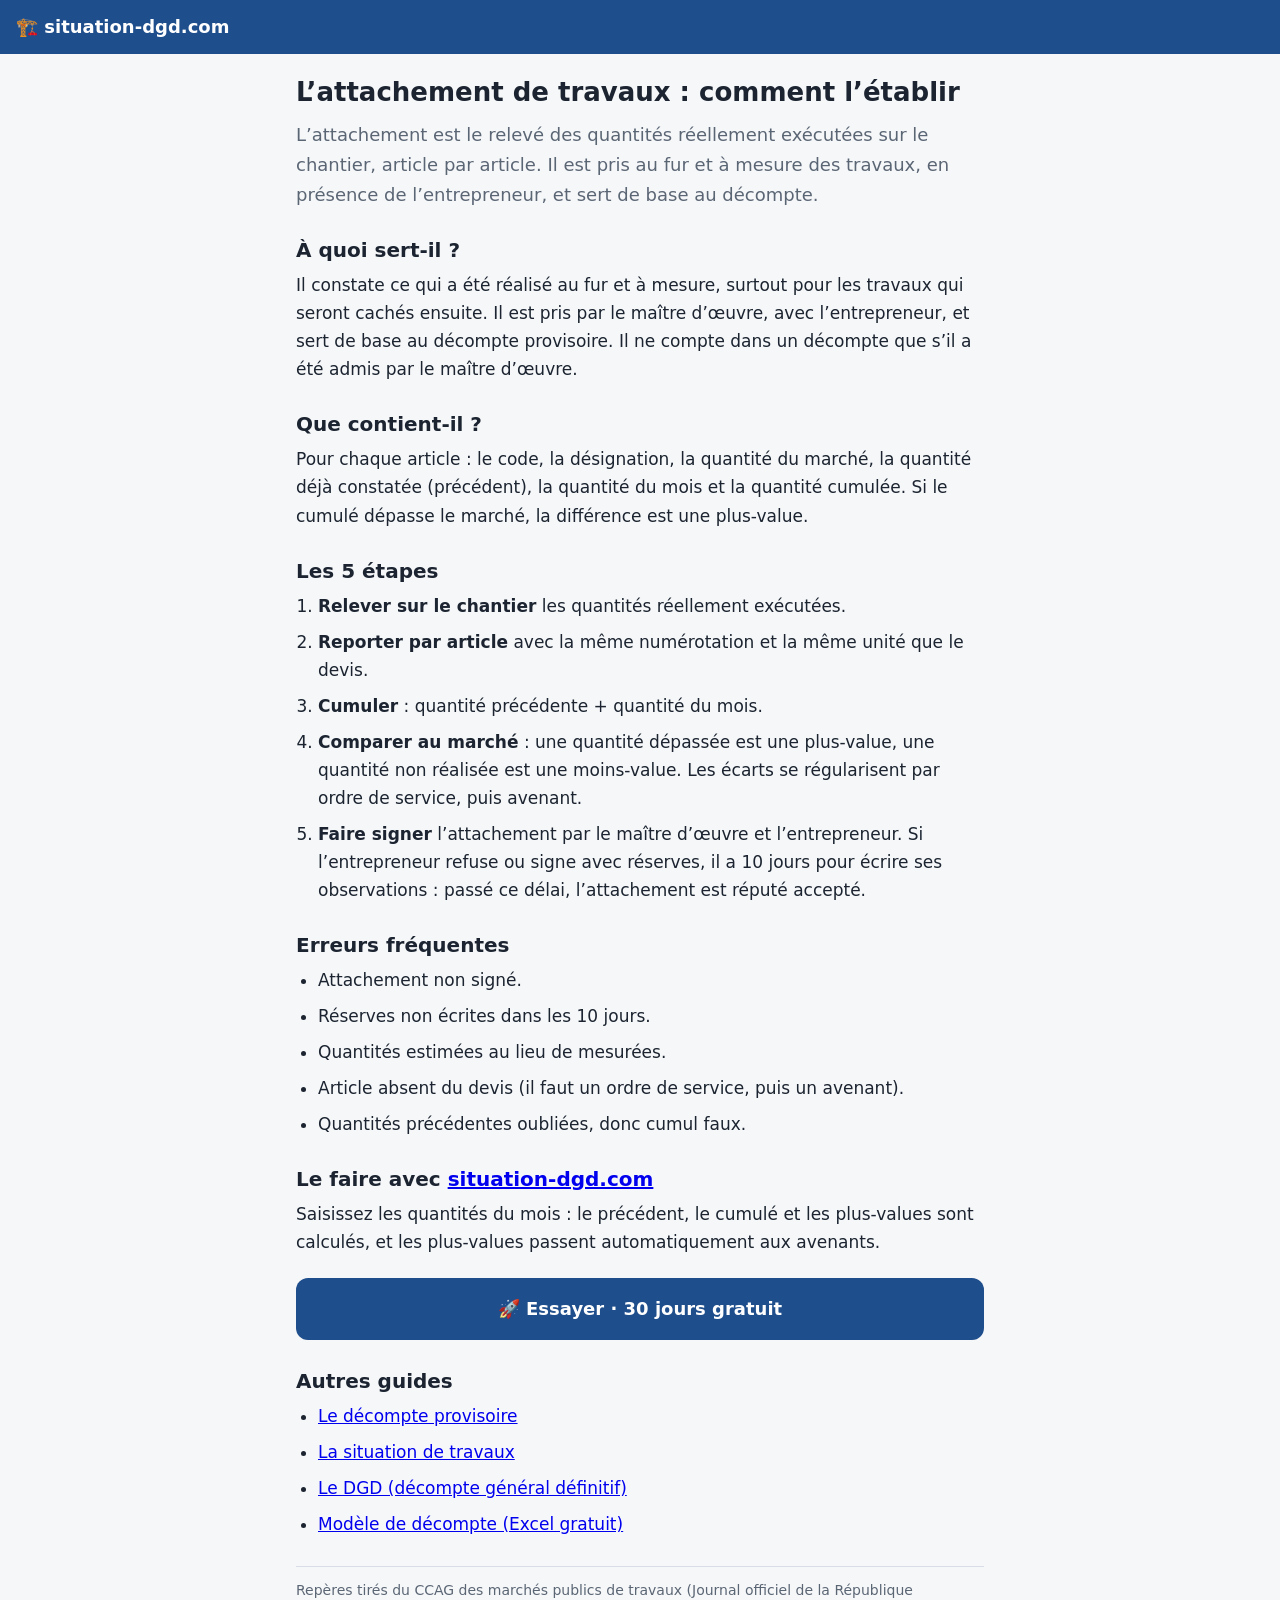
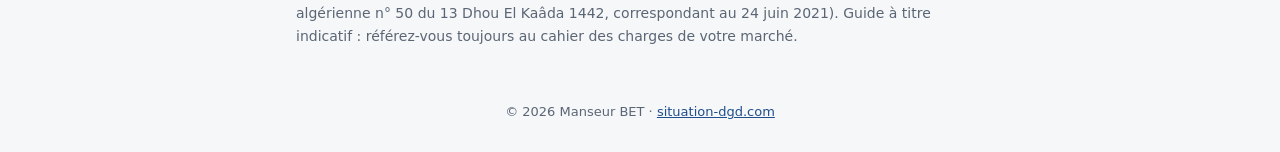
<file: guide-attachement.html>
<!DOCTYPE html>
<html lang="fr">
<head>
<meta charset="utf-8">
<meta name="viewport" content="width=device-width, initial-scale=1">
<!-- Google tag (gtag.js) -->
<script async src="https://www.googletagmanager.com/gtag/js?id=G-XFXMDV1YQG"></script>
<script>window.dataLayer=window.dataLayer||[];function gtag(){dataLayer.push(arguments);}gtag('js',new Date());gtag('config','G-XFXMDV1YQG');</script>
<title>L’attachement de travaux : définition et méthode (Algérie)</title>
<meta name="description" content="Définition, contenu et méthode pour établir l’attachement d’un marché de travaux en Algérie. Application gratuite 30 jours.">
<meta name="robots" content="index, follow, max-image-preview:large">
<link rel="canonical" href="https://situation-dgd.com/guide-attachement.html">
<meta name="theme-color" content="#1f4e8c">
<link rel="icon" type="image/png" href="favicon.png">
<link rel="apple-touch-icon" href="apple-touch-icon.png">
<meta property="og:type" content="article">
<meta property="og:site_name" content="situation-dgd.com">
<meta property="og:locale" content="fr_FR">
<meta property="og:title" content="L’attachement de travaux : définition et méthode (Algérie)">
<meta property="og:description" content="Définition, contenu et méthode pour établir l’attachement d’un marché de travaux en Algérie. Application gratuite 30 jours.">
<meta property="og:url" content="https://situation-dgd.com/guide-attachement.html">
<meta property="og:image" content="https://situation-dgd.com/og-image.png">
<meta property="og:image:width" content="1200">
<meta property="og:image:height" content="630">
<meta name="twitter:card" content="summary_large_image">
<meta name="twitter:title" content="L’attachement de travaux : définition et méthode (Algérie)">
<meta name="twitter:description" content="Définition, contenu et méthode pour établir l’attachement d’un marché de travaux en Algérie. Application gratuite 30 jours.">
<meta name="twitter:image" content="https://situation-dgd.com/og-image.png">
<script type="application/ld+json">{"@context": "https://schema.org", "@type": "Article", "headline": "L’attachement de travaux : comment l’établir", "description": "Définition, contenu et méthode pour établir l’attachement d’un marché de travaux en Algérie. Application gratuite 30 jours.", "inLanguage": "fr", "datePublished": "2026-11-10", "dateModified": "2026-11-11", "mainEntityOfPage": "https://situation-dgd.com/guide-attachement.html", "image": "https://situation-dgd.com/og-image.png", "author": {"@type": "Organization", "name": "Manseur BET", "url": "https://situation-dgd.com/"}, "publisher": {"@type": "Organization", "name": "Manseur BET", "logo": {"@type": "ImageObject", "url": "https://situation-dgd.com/icon-512.png"}}}</script>
<style>
:root{--ac:#1f4e8c;--bg:#f6f7f9;--tx:#1b2430;--mut:#5b6675;--bd:#d9dee6}
@media (prefers-color-scheme:dark){:root{--bg:#12161c;--tx:#e8ecf2;--mut:#a4afbd;--bd:#2c3542;--ac:#7fb0ee}}
*{box-sizing:border-box}
body{margin:0;font-family:system-ui,-apple-system,Segoe UI,Roboto,Arial,sans-serif;background:var(--bg);color:var(--tx);line-height:1.65;font-size:17px}
.top{background:#1f4e8c;color:#fff;padding:12px 16px}
.top a{color:#fff;text-decoration:none;font-weight:700;font-size:18px}
main{max-width:720px;margin:0 auto;padding:22px 16px 40px}
h1{font-size:26px;line-height:1.25;margin:0 0 12px}
h2{font-size:20px;margin:28px 0 8px;line-height:1.3}
p{margin:0 0 12px}
ol,ul{padding-left:22px;margin:0 0 12px}li{margin-bottom:8px}
.lead{font-size:18px;color:var(--mut)}
.cta{display:block;text-align:center;background:#1f4e8c;color:#fff;text-decoration:none;font-weight:700;font-size:18px;padding:16px;border-radius:12px;margin:22px 0 8px}
.note{font-size:14px;color:var(--mut);border-top:1px solid var(--bd);padding-top:12px;margin-top:28px}
footer{text-align:center;font-size:13px;color:var(--mut);padding:0 16px 30px}
footer a{color:var(--ac)}
</style>
</head>
<body>
<div class="top"><a href="/">🏗️ situation-dgd.com</a></div>
<main>
<article>
<h1>L’attachement de travaux : comment l’établir</h1>
<p class="lead">L’attachement est le relevé des quantités réellement exécutées sur le chantier, article par article. Il est pris au fur et à mesure des travaux, en présence de l’entrepreneur, et sert de base au décompte.</p>

<h2>À quoi sert-il ?</h2>
<p>Il constate ce qui a été réalisé au fur et à mesure, surtout pour les travaux qui seront cachés ensuite. Il est pris par le maître d’œuvre, avec l’entrepreneur, et sert de base au décompte provisoire. Il ne compte dans un décompte que s’il a été admis par le maître d’œuvre.</p>

<h2>Que contient-il ?</h2>
<p>Pour chaque article : le code, la désignation, la quantité du marché, la quantité déjà constatée (précédent), la quantité du mois et la quantité cumulée. Si le cumulé dépasse le marché, la différence est une plus-value.</p>

<h2>Les 5 étapes</h2>
<ol>
<li><strong>Relever sur le chantier</strong> les quantités réellement exécutées.</li>
<li><strong>Reporter par article</strong> avec la même numérotation et la même unité que le devis.</li>
<li><strong>Cumuler</strong> : quantité précédente + quantité du mois.</li>
<li><strong>Comparer au marché</strong> : une quantité dépassée est une plus-value, une quantité non réalisée est une moins-value. Les écarts se régularisent par ordre de service, puis avenant.</li>
<li><strong>Faire signer</strong> l’attachement par le maître d’œuvre et l’entrepreneur. Si l’entrepreneur refuse ou signe avec réserves, il a 10 jours pour écrire ses observations : passé ce délai, l’attachement est réputé accepté.</li>
</ol>

<h2>Erreurs fréquentes</h2>
<ul>
<li>Attachement non signé.</li>
<li>Réserves non écrites dans les 10 jours.</li>
<li>Quantités estimées au lieu de mesurées.</li>
<li>Article absent du devis (il faut un ordre de service, puis un avenant).</li>
<li>Quantités précédentes oubliées, donc cumul faux.</li>
</ul>

<h2>Le faire avec <a href="https://situation-dgd.com/">situation-dgd.com</a></h2>
<p>Saisissez les quantités du mois : le précédent, le cumulé et les plus-values sont calculés, et les plus-values passent automatiquement aux avenants.</p>
<a class="cta" href="/">🚀 Essayer · 30 jours gratuit</a>

<h2>Autres guides</h2>
<ul>
<li><a href="guide-decompte-provisoire.html">Le décompte provisoire</a></li>
<li><a href="guide-situation-travaux.html">La situation de travaux</a></li>
<li><a href="guide-dgd.html">Le DGD (décompte général définitif)</a></li>
<li><a href="modele-decompte-travaux.html">Modèle de décompte (Excel gratuit)</a></li>
</ul>

<p class="note">Repères tirés du CCAG des marchés publics de travaux (Journal officiel de la République algérienne n° 50 du 13 Dhou El Kaâda 1442, correspondant au 24 juin 2021). Guide à titre indicatif : référez-vous toujours au cahier des charges de votre marché.</p>
</article>
</main>
<footer>© 2026 Manseur BET · <a href="/">situation-dgd.com</a></footer>
<script data-goatcounter="https://manseurtahar.goatcounter.com/count" async src="https://gc.zgo.at/count.js"></script>
</body>
</html>
</file>
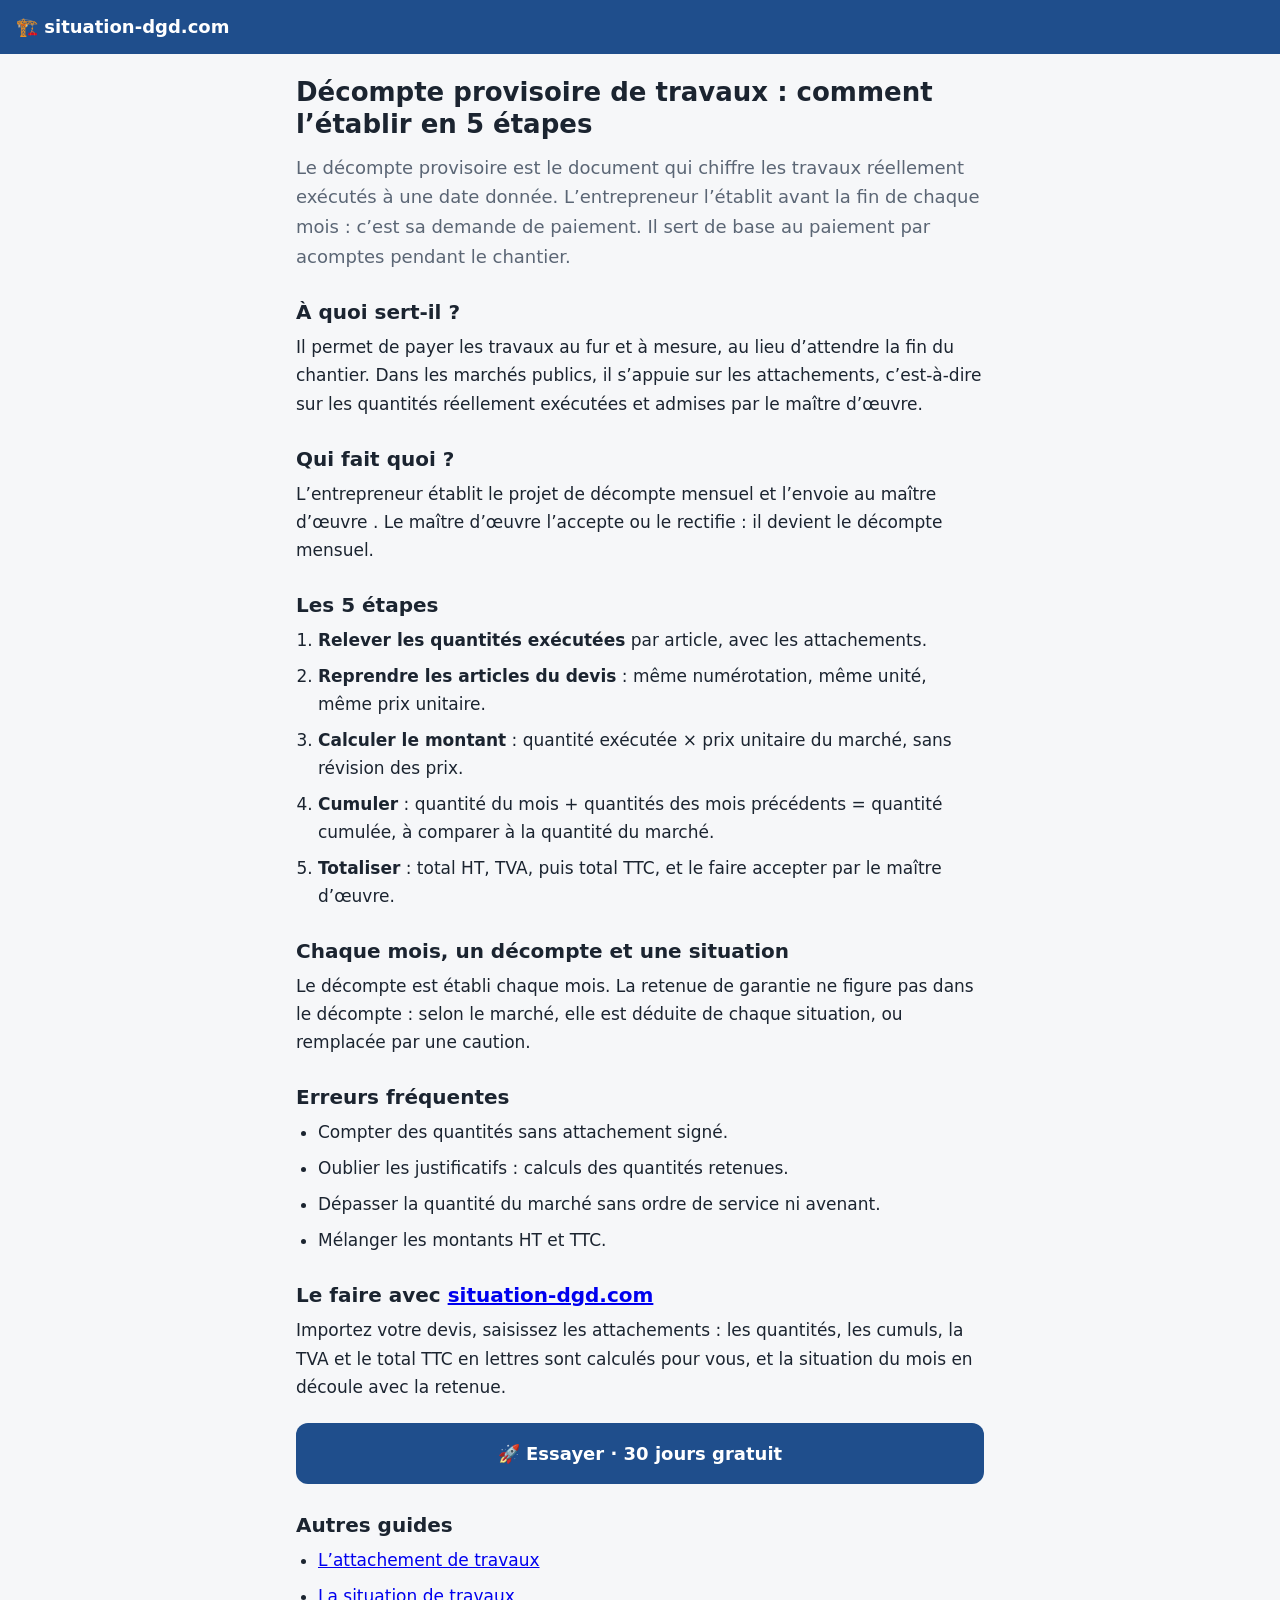
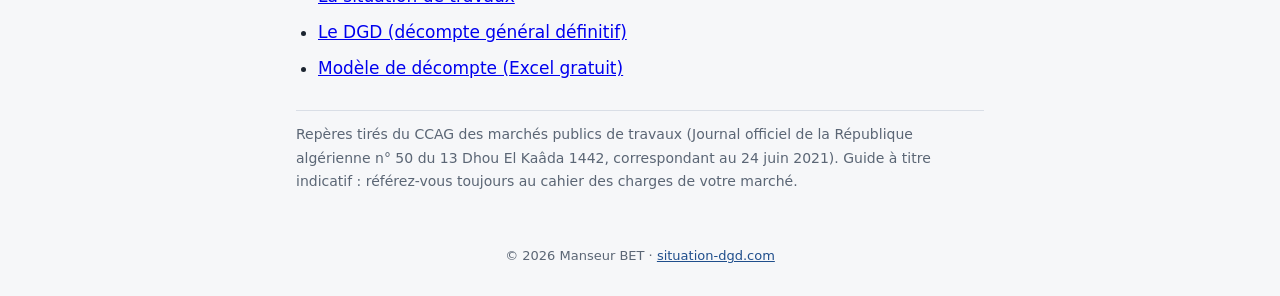
<file: guide-decompte-provisoire.html>
<!DOCTYPE html>
<html lang="fr">
<head>
<meta charset="utf-8">
<meta name="viewport" content="width=device-width, initial-scale=1">
<!-- Google tag (gtag.js) -->
<script async src="https://www.googletagmanager.com/gtag/js?id=G-XFXMDV1YQG"></script>
<script>window.dataLayer=window.dataLayer||[];function gtag(){dataLayer.push(arguments);}gtag('js',new Date());gtag('config','G-XFXMDV1YQG');</script>
<title>Décompte provisoire de travaux : 5 étapes pour l’établir (Algérie)</title>
<meta name="description" content="Définition, étapes de calcul et erreurs à éviter pour établir le décompte provisoire d’un marché de travaux en Algérie. Application gratuite 30 jours.">
<meta name="robots" content="index, follow, max-image-preview:large">
<link rel="canonical" href="https://situation-dgd.com/guide-decompte-provisoire.html">
<meta name="theme-color" content="#1f4e8c">
<link rel="icon" type="image/png" href="favicon.png">
<link rel="apple-touch-icon" href="apple-touch-icon.png">
<meta property="og:type" content="article">
<meta property="og:site_name" content="situation-dgd.com">
<meta property="og:locale" content="fr_FR">
<meta property="og:title" content="Décompte provisoire de travaux : 5 étapes pour l’établir (Algérie)">
<meta property="og:description" content="Définition, étapes de calcul et erreurs à éviter pour établir le décompte provisoire d’un marché de travaux en Algérie. Application gratuite 30 jours.">
<meta property="og:url" content="https://situation-dgd.com/guide-decompte-provisoire.html">
<meta property="og:image" content="https://situation-dgd.com/og-image.png">
<meta property="og:image:width" content="1200">
<meta property="og:image:height" content="630">
<meta name="twitter:card" content="summary_large_image">
<meta name="twitter:title" content="Décompte provisoire de travaux : 5 étapes pour l’établir (Algérie)">
<meta name="twitter:description" content="Définition, étapes de calcul et erreurs à éviter pour établir le décompte provisoire d’un marché de travaux en Algérie. Application gratuite 30 jours.">
<meta name="twitter:image" content="https://situation-dgd.com/og-image.png">
<script type="application/ld+json">{"@context": "https://schema.org", "@type": "Article", "headline": "Décompte provisoire de travaux : comment l’établir en 5 étapes", "description": "Définition, étapes de calcul et erreurs à éviter pour établir le décompte provisoire d’un marché de travaux en Algérie. Application gratuite 30 jours.", "inLanguage": "fr", "datePublished": "2026-11-09", "dateModified": "2026-11-11", "mainEntityOfPage": "https://situation-dgd.com/guide-decompte-provisoire.html", "image": "https://situation-dgd.com/og-image.png", "author": {"@type": "Organization", "name": "Manseur BET", "url": "https://situation-dgd.com/"}, "publisher": {"@type": "Organization", "name": "Manseur BET", "logo": {"@type": "ImageObject", "url": "https://situation-dgd.com/icon-512.png"}}}</script>
<style>
:root{--ac:#1f4e8c;--bg:#f6f7f9;--tx:#1b2430;--mut:#5b6675;--bd:#d9dee6}
@media (prefers-color-scheme:dark){:root{--bg:#12161c;--tx:#e8ecf2;--mut:#a4afbd;--bd:#2c3542;--ac:#7fb0ee}}
*{box-sizing:border-box}
body{margin:0;font-family:system-ui,-apple-system,Segoe UI,Roboto,Arial,sans-serif;background:var(--bg);color:var(--tx);line-height:1.65;font-size:17px}
.top{background:#1f4e8c;color:#fff;padding:12px 16px}
.top a{color:#fff;text-decoration:none;font-weight:700;font-size:18px}
main{max-width:720px;margin:0 auto;padding:22px 16px 40px}
h1{font-size:26px;line-height:1.25;margin:0 0 12px}
h2{font-size:20px;margin:28px 0 8px;line-height:1.3}
p{margin:0 0 12px}
ol,ul{padding-left:22px;margin:0 0 12px}li{margin-bottom:8px}
.lead{font-size:18px;color:var(--mut)}
.cta{display:block;text-align:center;background:#1f4e8c;color:#fff;text-decoration:none;font-weight:700;font-size:18px;padding:16px;border-radius:12px;margin:22px 0 8px}
.note{font-size:14px;color:var(--mut);border-top:1px solid var(--bd);padding-top:12px;margin-top:28px}
footer{text-align:center;font-size:13px;color:var(--mut);padding:0 16px 30px}
footer a{color:var(--ac)}
</style>
</head>
<body>
<div class="top"><a href="/">🏗️ situation-dgd.com</a></div>
<main>
<article>
<h1>Décompte provisoire de travaux : comment l’établir en 5 étapes</h1>
<p class="lead">Le décompte provisoire est le document qui chiffre les travaux réellement exécutés à une date donnée. L’entrepreneur l’établit avant la fin de chaque mois : c’est sa demande de paiement. Il sert de base au paiement par acomptes pendant le chantier.</p>

<h2>À quoi sert-il ?</h2>
<p>Il permet de payer les travaux au fur et à mesure, au lieu d’attendre la fin du chantier. Dans les marchés publics, il s’appuie sur les attachements, c’est-à-dire sur les quantités réellement exécutées et admises par le maître d’œuvre.</p>

<h2>Qui fait quoi ?</h2>
<p>L’entrepreneur établit le projet de décompte mensuel et l’envoie au maître d’œuvre . Le maître d’œuvre l’accepte ou le rectifie : il devient le décompte mensuel.</p>

<h2>Les 5 étapes</h2>
<ol>
<li><strong>Relever les quantités exécutées</strong> par article, avec les attachements.</li>
<li><strong>Reprendre les articles du devis</strong> : même numérotation, même unité, même prix unitaire.</li>
<li><strong>Calculer le montant</strong> : quantité exécutée × prix unitaire du marché, sans révision des prix.</li>
<li><strong>Cumuler</strong> : quantité du mois + quantités des mois précédents = quantité cumulée, à comparer à la quantité du marché.</li>
<li><strong>Totaliser</strong> : total HT, TVA, puis total TTC, et le faire accepter par le maître d’œuvre.</li>
</ol>

<h2>Chaque mois, un décompte et une situation</h2>
<p>Le décompte est établi chaque mois. La retenue de garantie ne figure pas dans le décompte : selon le marché, elle est déduite de chaque situation, ou remplacée par une caution.</p>

<h2>Erreurs fréquentes</h2>
<ul>
<li>Compter des quantités sans attachement signé.</li>
<li>Oublier les justificatifs : calculs des quantités retenues.</li>
<li>Dépasser la quantité du marché sans ordre de service ni avenant.</li>
<li>Mélanger les montants HT et TTC.</li>
</ul>

<h2>Le faire avec <a href="https://situation-dgd.com/">situation-dgd.com</a></h2>
<p>Importez votre devis, saisissez les attachements : les quantités, les cumuls, la TVA et le total TTC en lettres sont calculés pour vous, et la situation du mois en découle avec la retenue.</p>
<a class="cta" href="/">🚀 Essayer · 30 jours gratuit</a>

<h2>Autres guides</h2>
<ul>
<li><a href="guide-attachement.html">L’attachement de travaux</a></li>
<li><a href="guide-situation-travaux.html">La situation de travaux</a></li>
<li><a href="guide-dgd.html">Le DGD (décompte général définitif)</a></li>
<li><a href="modele-decompte-travaux.html">Modèle de décompte (Excel gratuit)</a></li>
</ul>
<p class="note">Repères tirés du CCAG des marchés publics de travaux (Journal officiel de la République algérienne n° 50 du 13 Dhou El Kaâda 1442, correspondant au 24 juin 2021). Guide à titre indicatif : référez-vous toujours au cahier des charges de votre marché.</p>
</article>
</main>
<footer>© 2026 Manseur BET · <a href="/">situation-dgd.com</a></footer>
<script data-goatcounter="https://manseurtahar.goatcounter.com/count" async src="https://gc.zgo.at/count.js"></script>
</body>
</html>
</file>
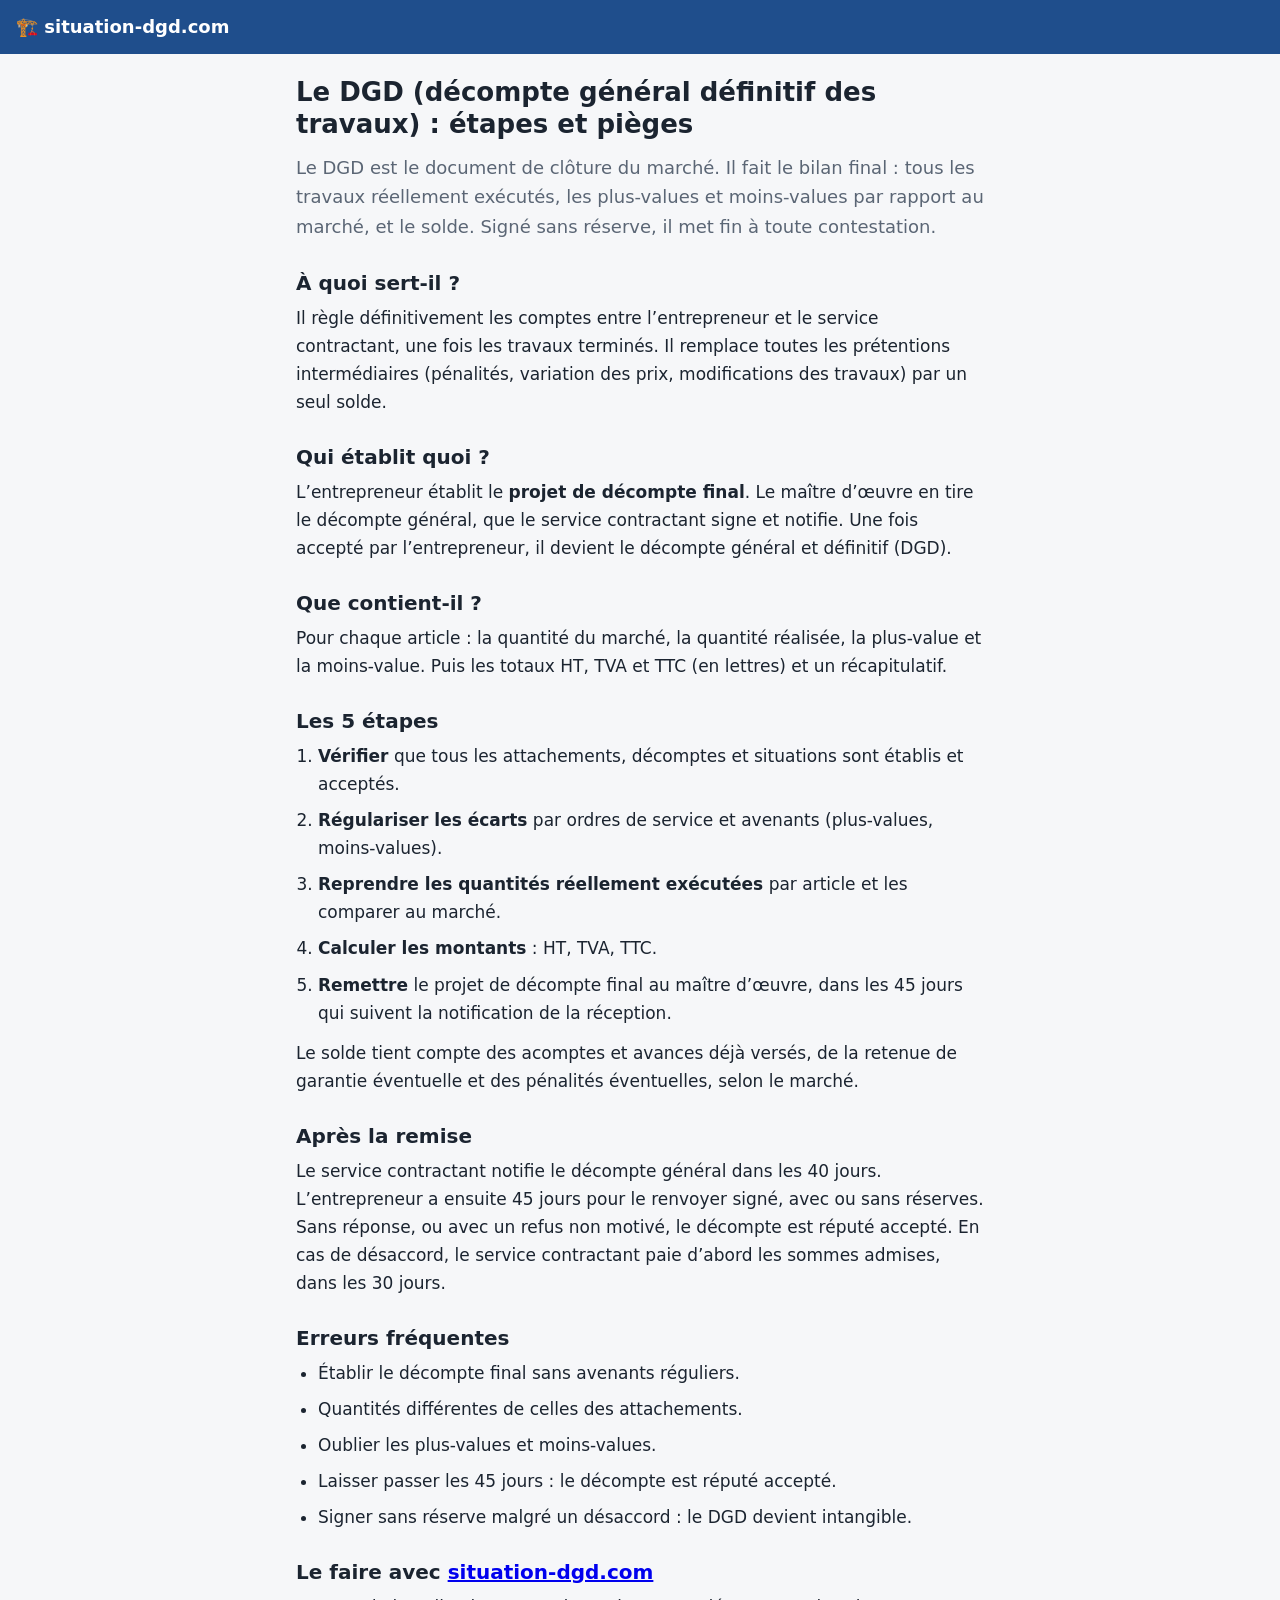
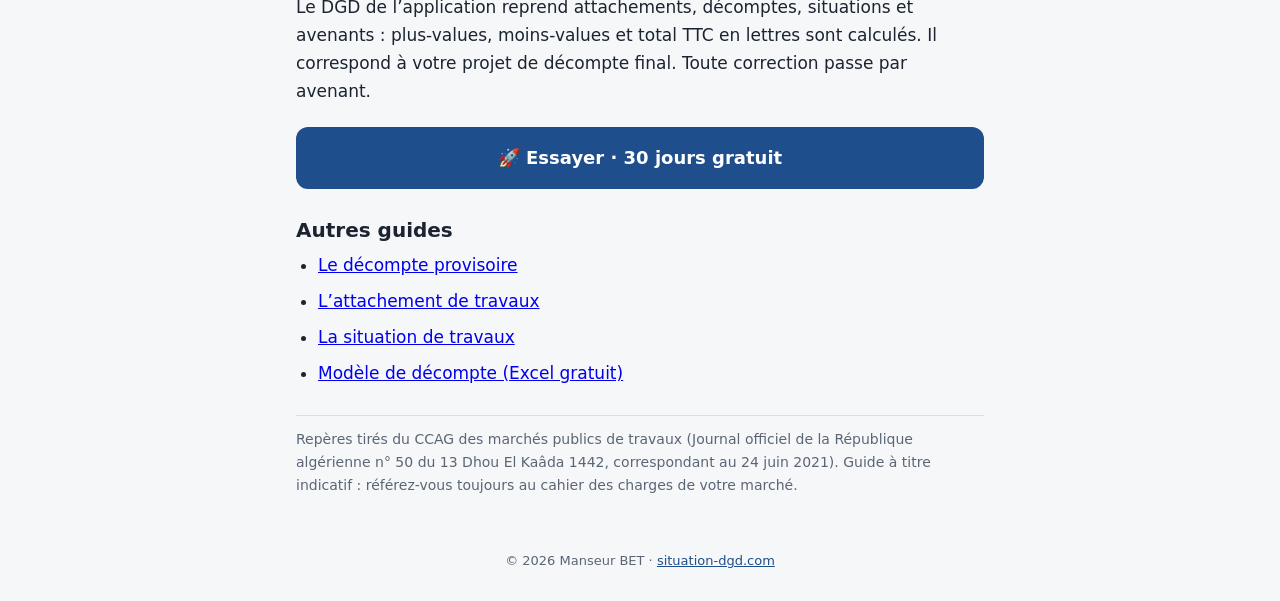
<file: guide-dgd.html>
<!DOCTYPE html>
<html lang="fr">
<head>
<meta charset="utf-8">
<meta name="viewport" content="width=device-width, initial-scale=1">
<!-- Google tag (gtag.js) -->
<script async src="https://www.googletagmanager.com/gtag/js?id=G-XFXMDV1YQG"></script>
<script>window.dataLayer=window.dataLayer||[];function gtag(){dataLayer.push(arguments);}gtag('js',new Date());gtag('config','G-XFXMDV1YQG');</script>
<title>Le DGD, décompte général définitif des travaux (Algérie)</title>
<meta name="description" content="Contenu et étapes du décompte général définitif (DGD) d’un marché de travaux en Algérie : plus-values, moins-values et totaux. Application gratuite 30 jours.">
<meta name="robots" content="index, follow, max-image-preview:large">
<link rel="canonical" href="https://situation-dgd.com/guide-dgd.html">
<meta name="theme-color" content="#1f4e8c">
<link rel="icon" type="image/png" href="favicon.png">
<link rel="apple-touch-icon" href="apple-touch-icon.png">
<meta property="og:type" content="article">
<meta property="og:site_name" content="situation-dgd.com">
<meta property="og:locale" content="fr_FR">
<meta property="og:title" content="Le DGD, décompte général définitif des travaux (Algérie)">
<meta property="og:description" content="Contenu et étapes du décompte général définitif (DGD) d’un marché de travaux en Algérie : plus-values, moins-values et totaux. Application gratuite 30 jours.">
<meta property="og:url" content="https://situation-dgd.com/guide-dgd.html">
<meta property="og:image" content="https://situation-dgd.com/og-image.png">
<meta property="og:image:width" content="1200">
<meta property="og:image:height" content="630">
<meta name="twitter:card" content="summary_large_image">
<meta name="twitter:title" content="Le DGD, décompte général définitif des travaux (Algérie)">
<meta name="twitter:description" content="Contenu et étapes du décompte général définitif (DGD) d’un marché de travaux en Algérie : plus-values, moins-values et totaux. Application gratuite 30 jours.">
<meta name="twitter:image" content="https://situation-dgd.com/og-image.png">
<script type="application/ld+json">{"@context": "https://schema.org", "@type": "Article", "headline": "Le DGD (décompte général définitif des travaux) : étapes et pièges", "description": "Contenu et étapes du décompte général définitif (DGD) d’un marché de travaux en Algérie : plus-values, moins-values et totaux. Application gratuite 30 jours.", "inLanguage": "fr", "datePublished": "2026-11-10", "dateModified": "2026-11-11", "mainEntityOfPage": "https://situation-dgd.com/guide-dgd.html", "image": "https://situation-dgd.com/og-image.png", "author": {"@type": "Organization", "name": "Manseur BET", "url": "https://situation-dgd.com/"}, "publisher": {"@type": "Organization", "name": "Manseur BET", "logo": {"@type": "ImageObject", "url": "https://situation-dgd.com/icon-512.png"}}}</script>
<style>
:root{--ac:#1f4e8c;--bg:#f6f7f9;--tx:#1b2430;--mut:#5b6675;--bd:#d9dee6}
@media (prefers-color-scheme:dark){:root{--bg:#12161c;--tx:#e8ecf2;--mut:#a4afbd;--bd:#2c3542;--ac:#7fb0ee}}
*{box-sizing:border-box}
body{margin:0;font-family:system-ui,-apple-system,Segoe UI,Roboto,Arial,sans-serif;background:var(--bg);color:var(--tx);line-height:1.65;font-size:17px}
.top{background:#1f4e8c;color:#fff;padding:12px 16px}
.top a{color:#fff;text-decoration:none;font-weight:700;font-size:18px}
main{max-width:720px;margin:0 auto;padding:22px 16px 40px}
h1{font-size:26px;line-height:1.25;margin:0 0 12px}
h2{font-size:20px;margin:28px 0 8px;line-height:1.3}
p{margin:0 0 12px}
ol,ul{padding-left:22px;margin:0 0 12px}li{margin-bottom:8px}
.lead{font-size:18px;color:var(--mut)}
.cta{display:block;text-align:center;background:#1f4e8c;color:#fff;text-decoration:none;font-weight:700;font-size:18px;padding:16px;border-radius:12px;margin:22px 0 8px}
.note{font-size:14px;color:var(--mut);border-top:1px solid var(--bd);padding-top:12px;margin-top:28px}
footer{text-align:center;font-size:13px;color:var(--mut);padding:0 16px 30px}
footer a{color:var(--ac)}
</style>
</head>
<body>
<div class="top"><a href="/">🏗️ situation-dgd.com</a></div>
<main>
<article>
<h1>Le DGD (décompte général définitif des travaux) : étapes et pièges</h1>
<p class="lead">Le DGD est le document de clôture du marché. Il fait le bilan final : tous les travaux réellement exécutés, les plus-values et moins-values par rapport au marché, et le solde. Signé sans réserve, il met fin à toute contestation.</p>

<h2>À quoi sert-il ?</h2>
<p>Il règle définitivement les comptes entre l’entrepreneur et le service contractant, une fois les travaux terminés. Il remplace toutes les prétentions intermédiaires (pénalités, variation des prix, modifications des travaux) par un seul solde.</p>

<h2>Qui établit quoi ?</h2>
<p>L’entrepreneur établit le <strong>projet de décompte final</strong>. Le maître d’œuvre en tire le décompte général, que le service contractant signe et notifie. Une fois accepté par l’entrepreneur, il devient le décompte général et définitif (DGD).</p>

<h2>Que contient-il ?</h2>
<p>Pour chaque article : la quantité du marché, la quantité réalisée, la plus-value et la moins-value. Puis les totaux HT, TVA et TTC (en lettres) et un récapitulatif.</p>

<h2>Les 5 étapes</h2>
<ol>
<li><strong>Vérifier</strong> que tous les attachements, décomptes et situations sont établis et acceptés.</li>
<li><strong>Régulariser les écarts</strong> par ordres de service et avenants (plus-values, moins-values).</li>
<li><strong>Reprendre les quantités réellement exécutées</strong> par article et les comparer au marché.</li>
<li><strong>Calculer les montants</strong> : HT, TVA, TTC.</li>
<li><strong>Remettre</strong> le projet de décompte final au maître d’œuvre, dans les 45 jours qui suivent la notification de la réception.</li>
</ol>
<p>Le solde tient compte des acomptes et avances déjà versés, de la retenue de garantie éventuelle et des pénalités éventuelles, selon le marché.</p>

<h2>Après la remise</h2>
<p>Le service contractant notifie le décompte général dans les 40 jours. L’entrepreneur a ensuite 45 jours pour le renvoyer signé, avec ou sans réserves. Sans réponse, ou avec un refus non motivé, le décompte est réputé accepté. En cas de désaccord, le service contractant paie d’abord les sommes admises, dans les 30 jours.</p>

<h2>Erreurs fréquentes</h2>
<ul>
<li>Établir le décompte final sans avenants réguliers.</li>
<li>Quantités différentes de celles des attachements.</li>
<li>Oublier les plus-values et moins-values.</li>
<li>Laisser passer les 45 jours : le décompte est réputé accepté.</li>
<li>Signer sans réserve malgré un désaccord : le DGD devient intangible.</li>
</ul>

<h2>Le faire avec <a href="https://situation-dgd.com/">situation-dgd.com</a></h2>
<p>Le DGD de l’application reprend attachements, décomptes, situations et avenants : plus-values, moins-values et total TTC en lettres sont calculés. Il correspond à votre projet de décompte final. Toute correction passe par avenant.</p>
<a class="cta" href="/">🚀 Essayer · 30 jours gratuit</a>

<h2>Autres guides</h2>
<ul>
<li><a href="guide-decompte-provisoire.html">Le décompte provisoire</a></li>
<li><a href="guide-attachement.html">L’attachement de travaux</a></li>
<li><a href="guide-situation-travaux.html">La situation de travaux</a></li>
<li><a href="modele-decompte-travaux.html">Modèle de décompte (Excel gratuit)</a></li>
</ul>

<p class="note">Repères tirés du CCAG des marchés publics de travaux (Journal officiel de la République algérienne n° 50 du 13 Dhou El Kaâda 1442, correspondant au 24 juin 2021). Guide à titre indicatif : référez-vous toujours au cahier des charges de votre marché.</p>
</article>
</main>
<footer>© 2026 Manseur BET · <a href="/">situation-dgd.com</a></footer>
<script data-goatcounter="https://manseurtahar.goatcounter.com/count" async src="https://gc.zgo.at/count.js"></script>
</body>
</html>
</file>
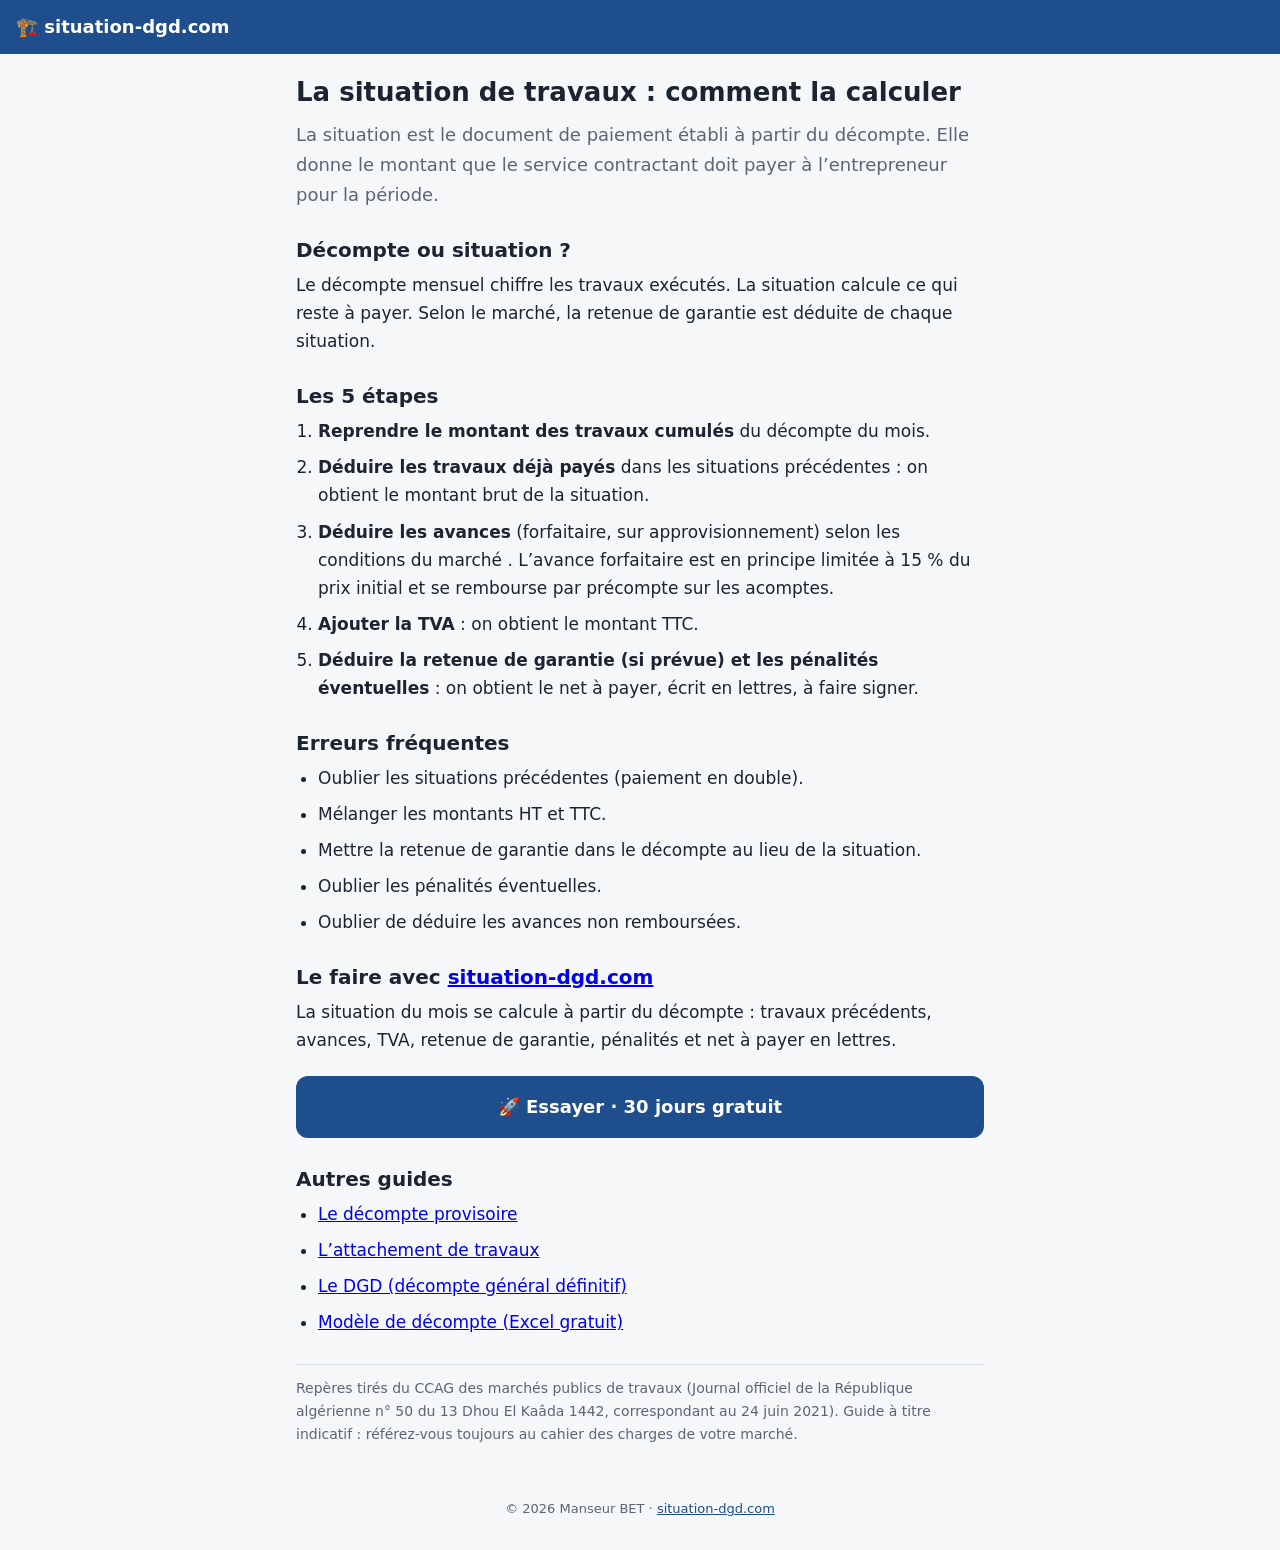
<file: guide-situation-travaux.html>
<!DOCTYPE html>
<html lang="fr">
<head>
<meta charset="utf-8">
<meta name="viewport" content="width=device-width, initial-scale=1">
<!-- Google tag (gtag.js) -->
<script async src="https://www.googletagmanager.com/gtag/js?id=G-XFXMDV1YQG"></script>
<script>window.dataLayer=window.dataLayer||[];function gtag(){dataLayer.push(arguments);}gtag('js',new Date());gtag('config','G-XFXMDV1YQG');</script>
<title>La situation de travaux : comment la calculer (Algérie)</title>
<meta name="description" content="Contenu et calcul de la situation de travaux : montant brut, TVA, retenue de garantie, pénalités et net à payer. Application gratuite 30 jours.">
<meta name="robots" content="index, follow, max-image-preview:large">
<link rel="canonical" href="https://situation-dgd.com/guide-situation-travaux.html">
<meta name="theme-color" content="#1f4e8c">
<link rel="icon" type="image/png" href="favicon.png">
<link rel="apple-touch-icon" href="apple-touch-icon.png">
<meta property="og:type" content="article">
<meta property="og:site_name" content="situation-dgd.com">
<meta property="og:locale" content="fr_FR">
<meta property="og:title" content="La situation de travaux : comment la calculer (Algérie)">
<meta property="og:description" content="Contenu et calcul de la situation de travaux : montant brut, TVA, retenue de garantie, pénalités et net à payer. Application gratuite 30 jours.">
<meta property="og:url" content="https://situation-dgd.com/guide-situation-travaux.html">
<meta property="og:image" content="https://situation-dgd.com/og-image.png">
<meta property="og:image:width" content="1200">
<meta property="og:image:height" content="630">
<meta name="twitter:card" content="summary_large_image">
<meta name="twitter:title" content="La situation de travaux : comment la calculer (Algérie)">
<meta name="twitter:description" content="Contenu et calcul de la situation de travaux : montant brut, TVA, retenue de garantie, pénalités et net à payer. Application gratuite 30 jours.">
<meta name="twitter:image" content="https://situation-dgd.com/og-image.png">
<script type="application/ld+json">{"@context": "https://schema.org", "@type": "Article", "headline": "La situation de travaux : comment la calculer", "description": "Contenu et calcul de la situation de travaux : montant brut, TVA, retenue de garantie, pénalités et net à payer. Application gratuite 30 jours.", "inLanguage": "fr", "datePublished": "2026-11-10", "dateModified": "2026-11-11", "mainEntityOfPage": "https://situation-dgd.com/guide-situation-travaux.html", "image": "https://situation-dgd.com/og-image.png", "author": {"@type": "Organization", "name": "Manseur BET", "url": "https://situation-dgd.com/"}, "publisher": {"@type": "Organization", "name": "Manseur BET", "logo": {"@type": "ImageObject", "url": "https://situation-dgd.com/icon-512.png"}}}</script>
<style>
:root{--ac:#1f4e8c;--bg:#f6f7f9;--tx:#1b2430;--mut:#5b6675;--bd:#d9dee6}
@media (prefers-color-scheme:dark){:root{--bg:#12161c;--tx:#e8ecf2;--mut:#a4afbd;--bd:#2c3542;--ac:#7fb0ee}}
*{box-sizing:border-box}
body{margin:0;font-family:system-ui,-apple-system,Segoe UI,Roboto,Arial,sans-serif;background:var(--bg);color:var(--tx);line-height:1.65;font-size:17px}
.top{background:#1f4e8c;color:#fff;padding:12px 16px}
.top a{color:#fff;text-decoration:none;font-weight:700;font-size:18px}
main{max-width:720px;margin:0 auto;padding:22px 16px 40px}
h1{font-size:26px;line-height:1.25;margin:0 0 12px}
h2{font-size:20px;margin:28px 0 8px;line-height:1.3}
p{margin:0 0 12px}
ol,ul{padding-left:22px;margin:0 0 12px}li{margin-bottom:8px}
.lead{font-size:18px;color:var(--mut)}
.cta{display:block;text-align:center;background:#1f4e8c;color:#fff;text-decoration:none;font-weight:700;font-size:18px;padding:16px;border-radius:12px;margin:22px 0 8px}
.note{font-size:14px;color:var(--mut);border-top:1px solid var(--bd);padding-top:12px;margin-top:28px}
footer{text-align:center;font-size:13px;color:var(--mut);padding:0 16px 30px}
footer a{color:var(--ac)}
</style>
</head>
<body>
<div class="top"><a href="/">🏗️ situation-dgd.com</a></div>
<main>
<article>
<h1>La situation de travaux : comment la calculer</h1>
<p class="lead">La situation est le document de paiement établi à partir du décompte. Elle donne le montant que le service contractant doit payer à l’entrepreneur pour la période.</p>

<h2>Décompte ou situation ?</h2>
<p>Le décompte mensuel chiffre les travaux exécutés. La situation calcule ce qui reste à payer. Selon le marché, la retenue de garantie est déduite de chaque situation.</p>

<h2>Les 5 étapes</h2>
<ol>
<li><strong>Reprendre le montant des travaux cumulés</strong> du décompte du mois.</li>
<li><strong>Déduire les travaux déjà payés</strong> dans les situations précédentes : on obtient le montant brut de la situation.</li>
<li><strong>Déduire les avances</strong> (forfaitaire, sur approvisionnement) selon les conditions du marché . L’avance forfaitaire est en principe limitée à 15 % du prix initial et se rembourse par précompte sur les acomptes.</li>
<li><strong>Ajouter la TVA</strong> : on obtient le montant TTC.</li>
<li><strong>Déduire la retenue de garantie (si prévue) et les pénalités éventuelles</strong> : on obtient le net à payer, écrit en lettres, à faire signer.</li>
</ol>

<h2>Erreurs fréquentes</h2>
<ul>
<li>Oublier les situations précédentes (paiement en double).</li>
<li>Mélanger les montants HT et TTC.</li>
<li>Mettre la retenue de garantie dans le décompte au lieu de la situation.</li>
<li>Oublier les pénalités éventuelles.</li>
<li>Oublier de déduire les avances non remboursées.</li>
</ul>

<h2>Le faire avec <a href="https://situation-dgd.com/">situation-dgd.com</a></h2>
<p>La situation du mois se calcule à partir du décompte : travaux précédents, avances, TVA, retenue de garantie, pénalités et net à payer en lettres.</p>
<a class="cta" href="/">🚀 Essayer · 30 jours gratuit</a>

<h2>Autres guides</h2>
<ul>
<li><a href="guide-decompte-provisoire.html">Le décompte provisoire</a></li>
<li><a href="guide-attachement.html">L’attachement de travaux</a></li>
<li><a href="guide-dgd.html">Le DGD (décompte général définitif)</a></li>
<li><a href="modele-decompte-travaux.html">Modèle de décompte (Excel gratuit)</a></li>
</ul>

<p class="note">Repères tirés du CCAG des marchés publics de travaux (Journal officiel de la République algérienne n° 50 du 13 Dhou El Kaâda 1442, correspondant au 24 juin 2021). Guide à titre indicatif : référez-vous toujours au cahier des charges de votre marché.</p>
</article>
</main>
<footer>© 2026 Manseur BET · <a href="/">situation-dgd.com</a></footer>
<script data-goatcounter="https://manseurtahar.goatcounter.com/count" async src="https://gc.zgo.at/count.js"></script>
</body>
</html>
</file>
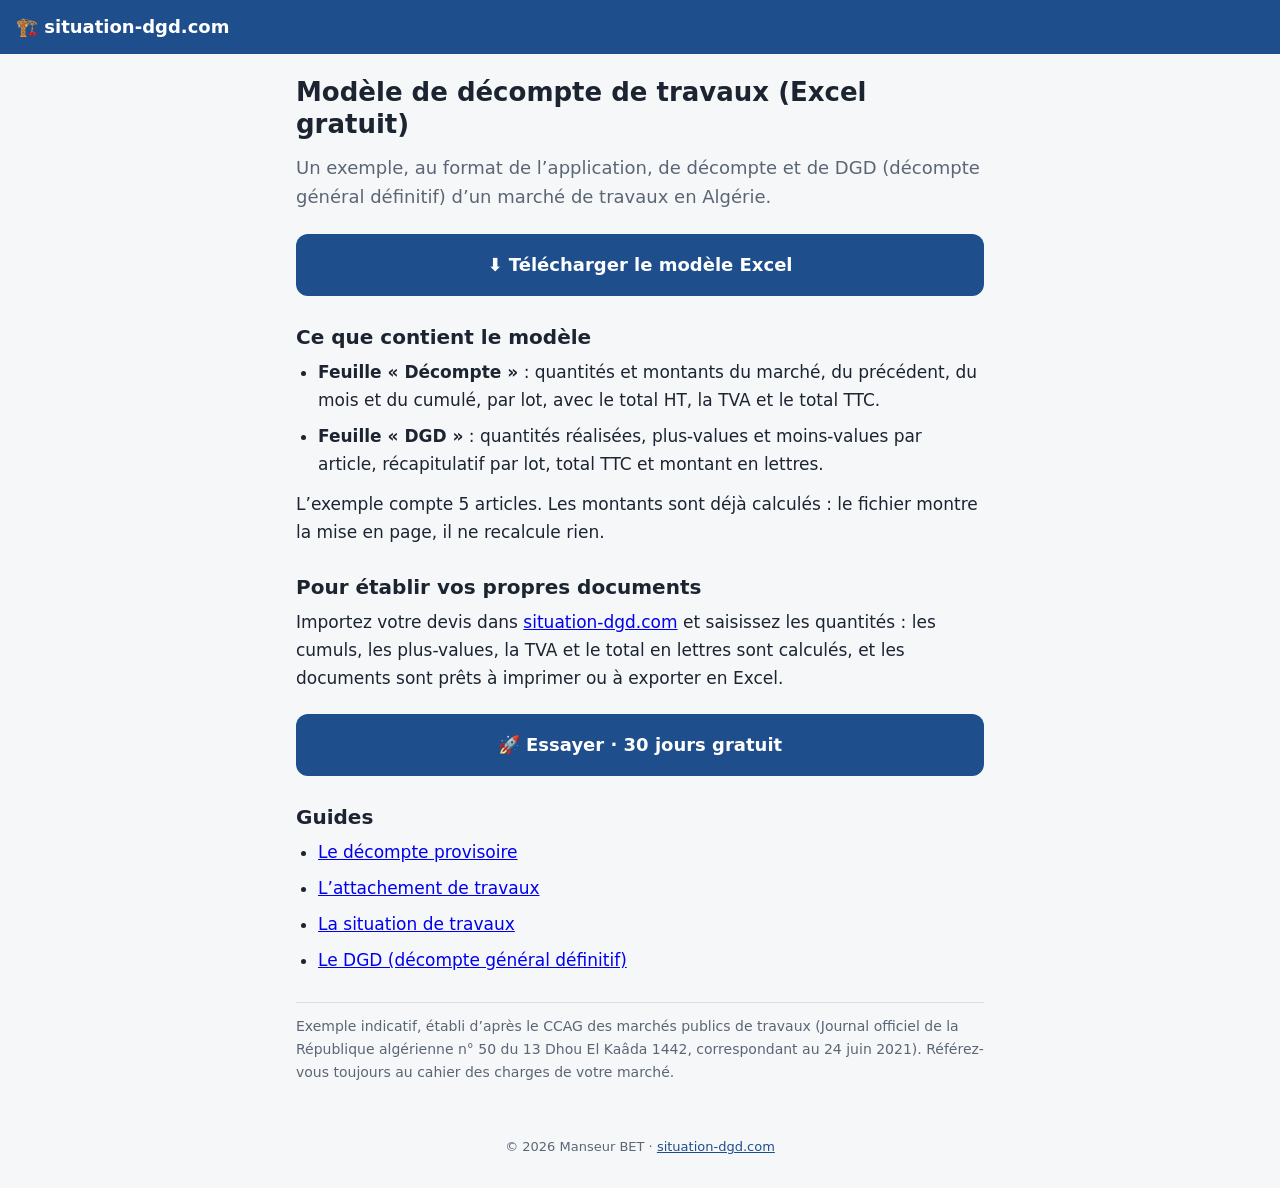
<file: modele-decompte-travaux.html>
<!DOCTYPE html>
<html lang="fr">
<head>
<meta charset="utf-8">
<meta name="viewport" content="width=device-width, initial-scale=1">
<!-- Google tag (gtag.js) -->
<script async src="https://www.googletagmanager.com/gtag/js?id=G-XFXMDV1YQG"></script>
<script>window.dataLayer=window.dataLayer||[];function gtag(){dataLayer.push(arguments);}gtag('js',new Date());gtag('config','G-XFXMDV1YQG');</script>
<title>Modèle de décompte de travaux Excel gratuit (Algérie)</title>
<meta name="description" content="Modèle Excel gratuit : décompte et DGD (décompte général définitif) d’un marché de travaux en Algérie.">
<meta name="robots" content="index, follow, max-image-preview:large">
<link rel="canonical" href="https://situation-dgd.com/modele-decompte-travaux.html">
<meta name="theme-color" content="#1f4e8c">
<link rel="icon" type="image/png" href="favicon.png">
<link rel="apple-touch-icon" href="apple-touch-icon.png">
<meta property="og:type" content="article">
<meta property="og:site_name" content="situation-dgd.com">
<meta property="og:locale" content="fr_FR">
<meta property="og:title" content="Modèle de décompte de travaux Excel gratuit (Algérie)">
<meta property="og:description" content="Modèle Excel gratuit : décompte et DGD (décompte général définitif) d’un marché de travaux en Algérie.">
<meta property="og:url" content="https://situation-dgd.com/modele-decompte-travaux.html">
<meta property="og:image" content="https://situation-dgd.com/og-image.png">
<meta property="og:image:width" content="1200">
<meta property="og:image:height" content="630">
<meta name="twitter:card" content="summary_large_image">
<meta name="twitter:title" content="Modèle de décompte de travaux Excel gratuit (Algérie)">
<meta name="twitter:description" content="Modèle Excel gratuit : décompte et DGD (décompte général définitif) d’un marché de travaux en Algérie.">
<meta name="twitter:image" content="https://situation-dgd.com/og-image.png">
<script type="application/ld+json">{"@context": "https://schema.org", "@type": "Article", "headline": "Modèle de décompte de travaux (Excel gratuit)", "description": "Modèle Excel gratuit : décompte et DGD (décompte général définitif) d’un marché de travaux en Algérie.", "inLanguage": "fr", "datePublished": "2026-11-12", "dateModified": "2026-11-12", "mainEntityOfPage": "https://situation-dgd.com/modele-decompte-travaux.html", "image": "https://situation-dgd.com/og-image.png", "author": {"@type": "Organization", "name": "Manseur BET", "url": "https://situation-dgd.com/"}, "publisher": {"@type": "Organization", "name": "Manseur BET", "logo": {"@type": "ImageObject", "url": "https://situation-dgd.com/icon-512.png"}}}</script>
<style>
:root{--ac:#1f4e8c;--bg:#f6f7f9;--tx:#1b2430;--mut:#5b6675;--bd:#d9dee6}
@media (prefers-color-scheme:dark){:root{--bg:#12161c;--tx:#e8ecf2;--mut:#a4afbd;--bd:#2c3542;--ac:#7fb0ee}}
*{box-sizing:border-box}
body{margin:0;font-family:system-ui,-apple-system,Segoe UI,Roboto,Arial,sans-serif;background:var(--bg);color:var(--tx);line-height:1.65;font-size:17px}
.top{background:#1f4e8c;color:#fff;padding:12px 16px}
.top a{color:#fff;text-decoration:none;font-weight:700;font-size:18px}
main{max-width:720px;margin:0 auto;padding:22px 16px 40px}
h1{font-size:26px;line-height:1.25;margin:0 0 12px}
h2{font-size:20px;margin:28px 0 8px;line-height:1.3}
p{margin:0 0 12px}
ol,ul{padding-left:22px;margin:0 0 12px}li{margin-bottom:8px}
.lead{font-size:18px;color:var(--mut)}
.cta{display:block;text-align:center;background:#1f4e8c;color:#fff;text-decoration:none;font-weight:700;font-size:18px;padding:16px;border-radius:12px;margin:22px 0 8px}
.note{font-size:14px;color:var(--mut);border-top:1px solid var(--bd);padding-top:12px;margin-top:28px}
footer{text-align:center;font-size:13px;color:var(--mut);padding:0 16px 30px}
footer a{color:var(--ac)}
</style>
</head>
<body>
<div class="top"><a href="/">🏗️ situation-dgd.com</a></div>
<main>
<article>
<h1>Modèle de décompte de travaux (Excel gratuit)</h1>
<p class="lead">Un exemple, au format de l’application, de décompte et de DGD (décompte général définitif) d’un marché de travaux en Algérie.</p>
<a class="cta" href="modele-decompte-travaux.xlsx" download onclick="try{goatcounter.count({event:true,path:'telechargement-modele',title:'Téléchargement du modèle Excel'})}catch(e){}">⬇️ Télécharger le modèle Excel</a>

<h2>Ce que contient le modèle</h2>
<ul>
<li><strong>Feuille « Décompte »</strong> : quantités et montants du marché, du précédent, du mois et du cumulé, par lot, avec le total HT, la TVA et le total TTC.</li>
<li><strong>Feuille « DGD »</strong> : quantités réalisées, plus-values et moins-values par article, récapitulatif par lot, total TTC et montant en lettres.</li>
</ul>
<p>L’exemple compte 5 articles. Les montants sont déjà calculés : le fichier montre la mise en page, il ne recalcule rien.</p>

<h2>Pour établir vos propres documents</h2>
<p>Importez votre devis dans <a href="https://situation-dgd.com/">situation-dgd.com</a> et saisissez les quantités : les cumuls, les plus-values, la TVA et le total en lettres sont calculés, et les documents sont prêts à imprimer ou à exporter en Excel.</p>
<a class="cta" href="/">🚀 Essayer · 30 jours gratuit</a>

<h2>Guides</h2>
<ul>
<li><a href="guide-decompte-provisoire.html">Le décompte provisoire</a></li>
<li><a href="guide-attachement.html">L’attachement de travaux</a></li>
<li><a href="guide-situation-travaux.html">La situation de travaux</a></li>
<li><a href="guide-dgd.html">Le DGD (décompte général définitif)</a></li>
</ul>

<p class="note">Exemple indicatif, établi d’après le CCAG des marchés publics de travaux (Journal officiel de la République algérienne n° 50 du 13 Dhou El Kaâda 1442, correspondant au 24 juin 2021). Référez-vous toujours au cahier des charges de votre marché.</p>
</article>
</main>
<footer>© 2026 Manseur BET · <a href="/">situation-dgd.com</a></footer>
<script data-goatcounter="https://manseurtahar.goatcounter.com/count" async src="https://gc.zgo.at/count.js"></script>
</body>
</html>
</file>
